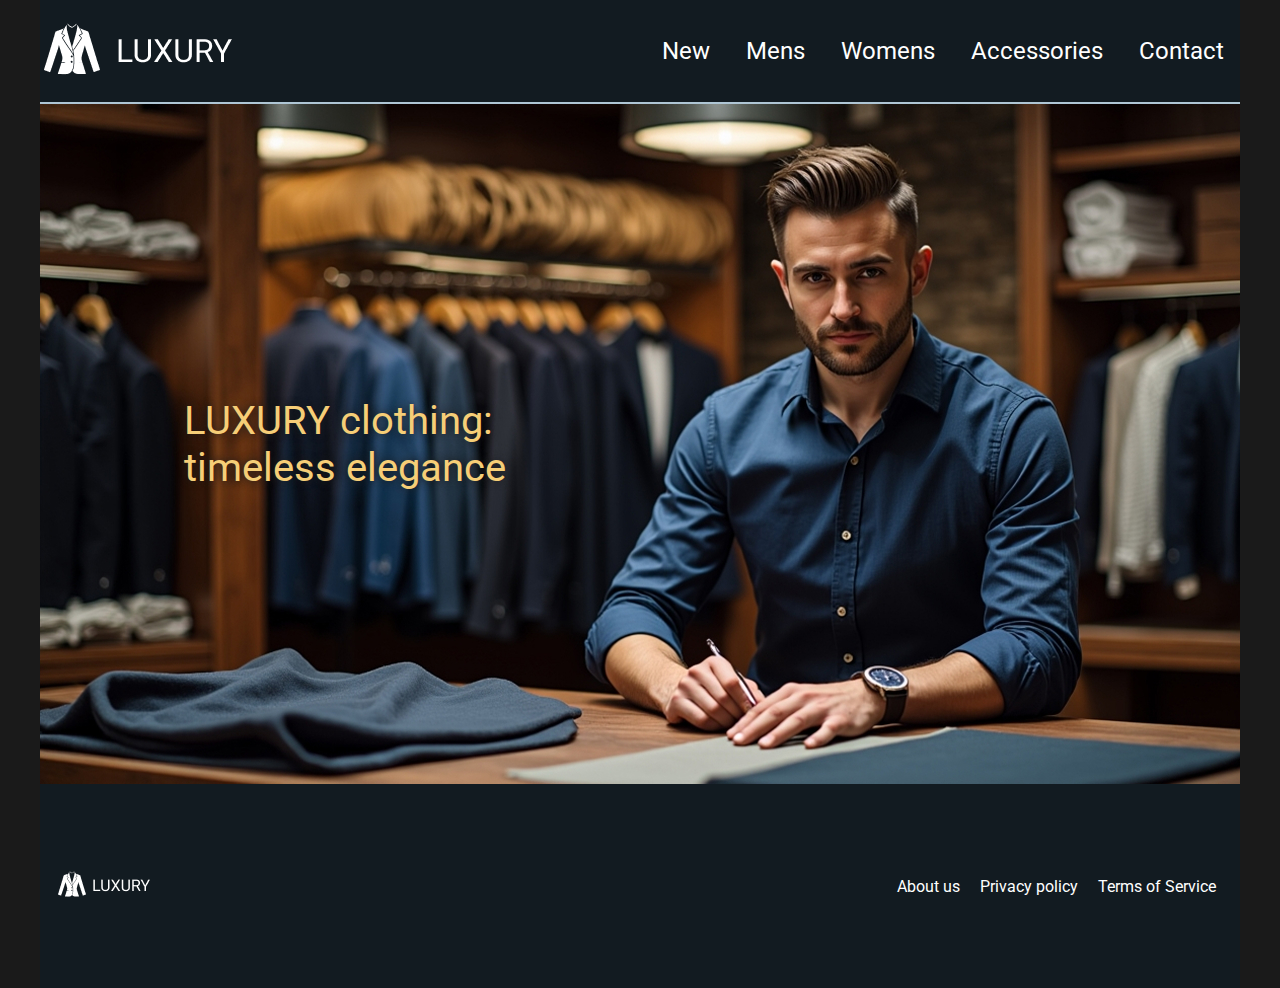
<file: index.html>
<!DOCTYPE html>
<html lang="en">
<head>
    <meta charset="UTF-8">
    <meta name="viewport" content="width=device-width, initial-scale=1.0">
    <title>Document</title>
    <link rel="stylesheet" href="css/estilos.css">
</head>
<body>
    <header>
        <!-- isologo -->
         <a href="index.html">
            <img src="imgs/isologo.png" alt="Logo Luxury">   
         </a>
        <!-- barra de navegación -->
         <nav>
            <a href="new.html">New</a>
            <a href="mens.html">Mens</a>
            <a href="womens.html">Womens</a>
            <a href="accessories.html">Accessories</a>
            <a href="contact.html">Contact</a>
         </nav>
    </header>
    <main>
         <section id="hero-banner">
            <h1>LUXURY clothing: timeless elegance</h1>
         </section>
    </main>
    <footer>
        <!-- logo -->
         <a href="index.html">
            <img src="imgs/isologo-footer.png">
         </a>
        <!-- navegación -->
         <nav>
            <a href="#!">About us</a>
            <a href="#!">Privacy policy</a>
            <a href="#!">Terms of Service</a>
         </nav>
    </footer>

</body>
</html>
</file>
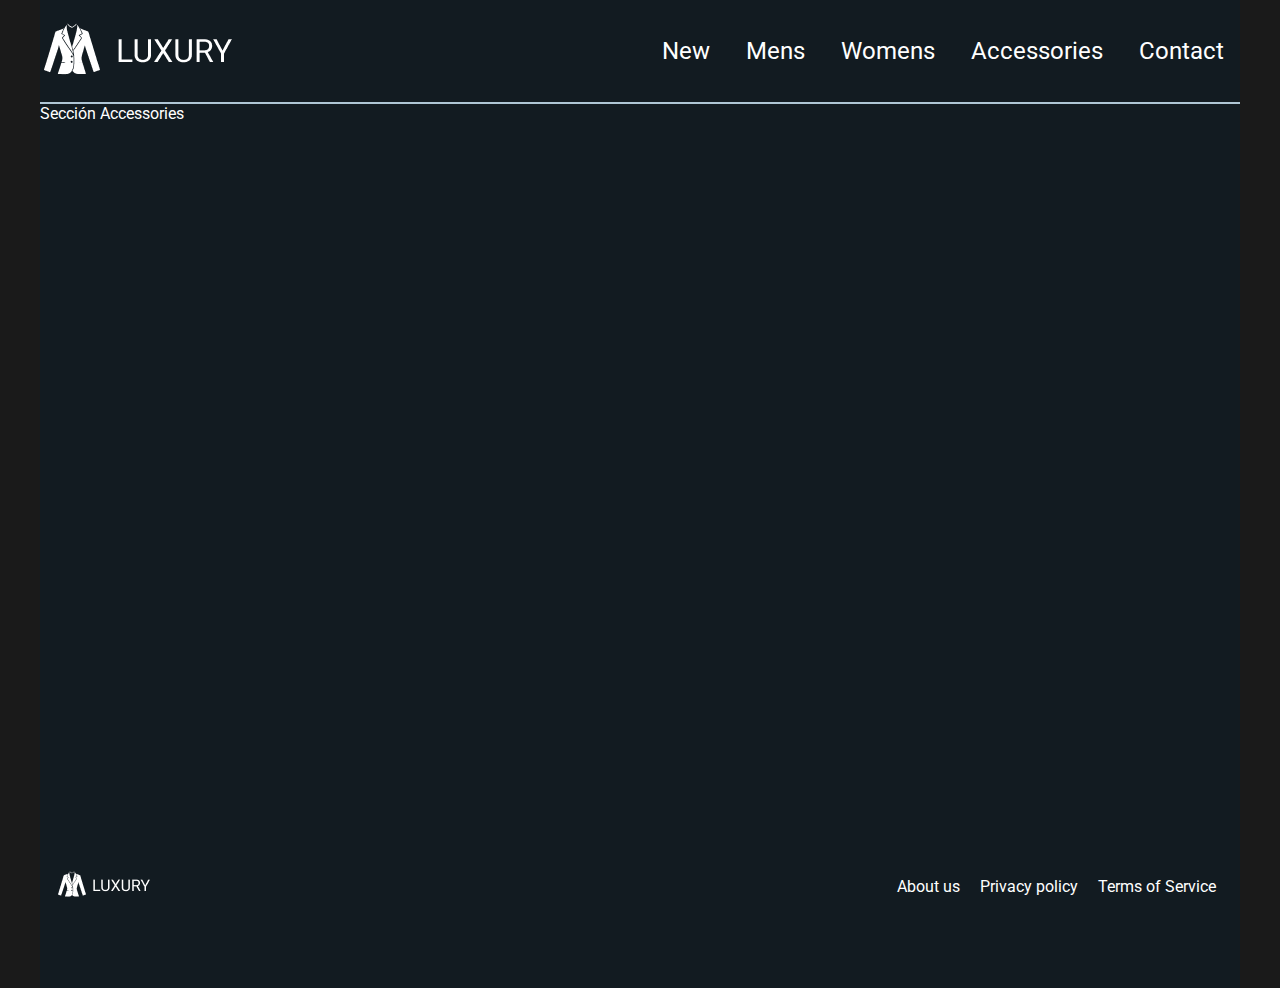
<file: accessories.html>
<!DOCTYPE html>
<html lang="en">
<head>
    <meta charset="UTF-8">
    <meta name="viewport" content="width=device-width, initial-scale=1.0">
    <title>Document</title>
    <link rel="stylesheet" href="css/estilos.css">
</head>
<body>
    <header>
        <!-- isologo -->
         <a href="index.html">
            <img src="imgs/isologo.png" alt="Logo Luxury">   
         </a>
        <!-- barra de navegación -->
         <nav>
            <a href="new.html">New</a>
            <a href="mens.html">Mens</a>
            <a href="womens.html">Womens</a>
            <a href="accessories.html">Accessories</a>
            <a href="contact.html">Contact</a>
         </nav>
    </header>
    <main>

            Sección Accessories

    </main>
    <footer>
        <!-- logo -->
         <a href="index.html">
            <img src="imgs/isologo-footer.png">
         </a>
        <!-- navegación -->
         <nav>
            <a href="#!">About us</a>
            <a href="#!">Privacy policy</a>
            <a href="#!">Terms of Service</a>
         </nav>
    </footer>

</body>
</html>
</file>
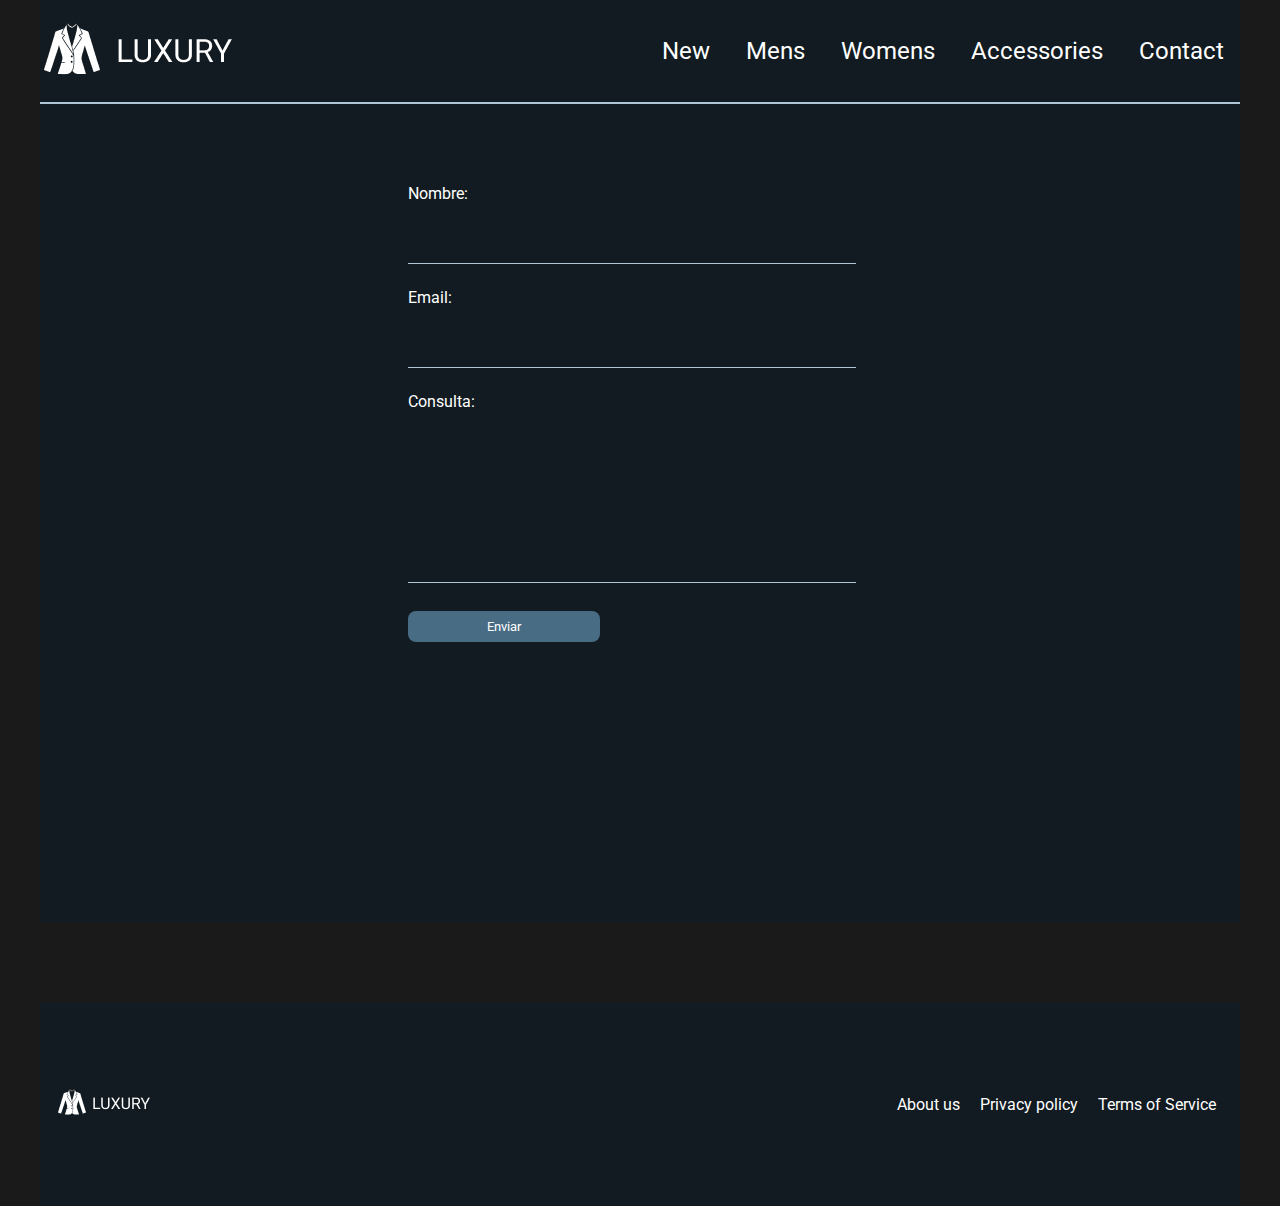
<file: contact.html>
<!DOCTYPE html>
<html lang="en">
<head>
    <meta charset="UTF-8">
    <meta name="viewport" content="width=device-width, initial-scale=1.0">
    <title>Document</title>
    <link rel="stylesheet" href="css/estilos.css">
</head>
<body>
    <header>
        <!-- isologo -->
         <a href="index.html">
            <img src="imgs/isologo.png" alt="Logo Luxury">   
         </a>
        <!-- barra de navegación -->
         <nav>
            <a href="new.html">New</a>
            <a href="mens.html">Mens</a>
            <a href="womens.html">Womens</a>
            <a href="accessories.html">Accessories</a>
            <a href="contact.html">Contact</a>
         </nav>
    </header>
    <main>

        <form action="contact.php" method="post" id="form-contacto">
            Nombre:
            <input type="text" name="nombre">
            Email: 
            <input type="email" name="email">
            Consulta:
            <textarea name="consulta"></textarea>
            <button>Enviar</button>
        </form>

        <iframe src="https://www.google.com/maps/embed?pb=!1m18!1m12!1m3!1d3284.57388580652!2d-58.38821232338897!3d-34.58964707295944!2m3!1f0!2f0!3f0!3m2!1i1024!2i768!4f13.1!3m3!1m2!1s0x95bccabadc1e91a1%3A0xe3427873769b3913!2sAv.%20Alvear%201595%2C%20C1014%20C1014AAC%2C%20Cdad.%20Aut%C3%B3noma%20de%20Buenos%20Aires!5e0!3m2!1ses!2sar!4v1758916224630!5m2!1ses!2sar"  allowfullscreen="" loading="lazy" referrerpolicy="no-referrer-when-downgrade"></iframe>

    </main>
    <footer>
        <!-- logo -->
         <a href="index.html">
            <img src="imgs/isologo-footer.png">
         </a>
        <!-- navegación -->
         <nav>
            <a href="#!">About us</a>
            <a href="#!">Privacy policy</a>
            <a href="#!">Terms of Service</a>
         </nav>
    </footer>

</body>
</html>
</file>
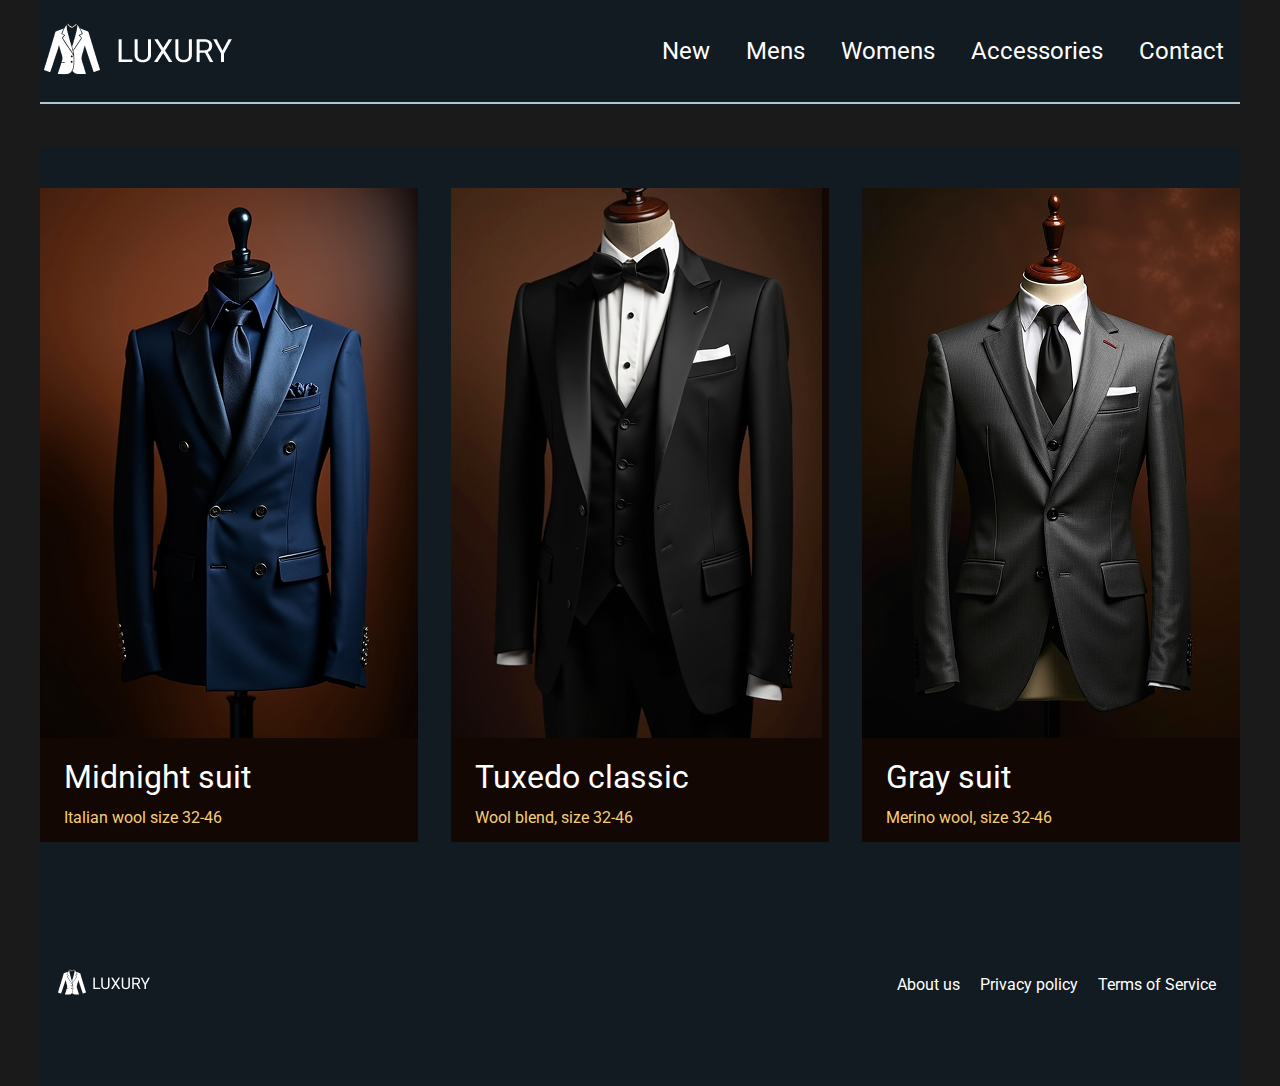
<file: mens.html>
<!DOCTYPE html>
<html lang="en">
<head>
    <meta charset="UTF-8">
    <meta name="viewport" content="width=device-width, initial-scale=1.0">
    <title>Document</title>
    <link rel="stylesheet" href="css/estilos.css">
</head>
<body>
    <header>
        <!-- isologo -->
         <a href="index.html">
            <img src="imgs/isologo.png" alt="Logo Luxury">   
         </a>
        <!-- barra de navegación -->
         <nav>
            <a href="new.html">New</a>
            <a href="mens.html">Mens</a>
            <a href="womens.html">Womens</a>
            <a href="accessories.html">Accessories</a>
            <a href="contact.html">Contact</a>
         </nav>
    </header>
    <main>

        <section id="mens">
            <article>
                <img src="imgs/suit.jpg" alt="Midnight suit">
                <h2>Midnight suit</h2>
                <span>Italian wool size 32-46</span>
            </article>

            <article>
                <img src="imgs/tux.jpg" alt="Tuxedo classic">
                <h2>Tuxedo classic</h2>
                <span>Wool blend, size 32-46</span>
            </article>

            <article>
                <img src="imgs/suit2.jpg" alt="Gray suit">
                <h2>Gray suit</h2>
                <span>Merino wool, size 32-46</span>
            </article>

        </section>

    </main>
    <footer>
        <!-- logo -->
         <a href="index.html">
            <img src="imgs/isologo-footer.png">
         </a>
        <!-- navegación -->
         <nav>
            <a href="#!">About us</a>
            <a href="#!">Privacy policy</a>
            <a href="#!">Terms of Service</a>
         </nav>
    </footer>

</body>
</html>
</file>
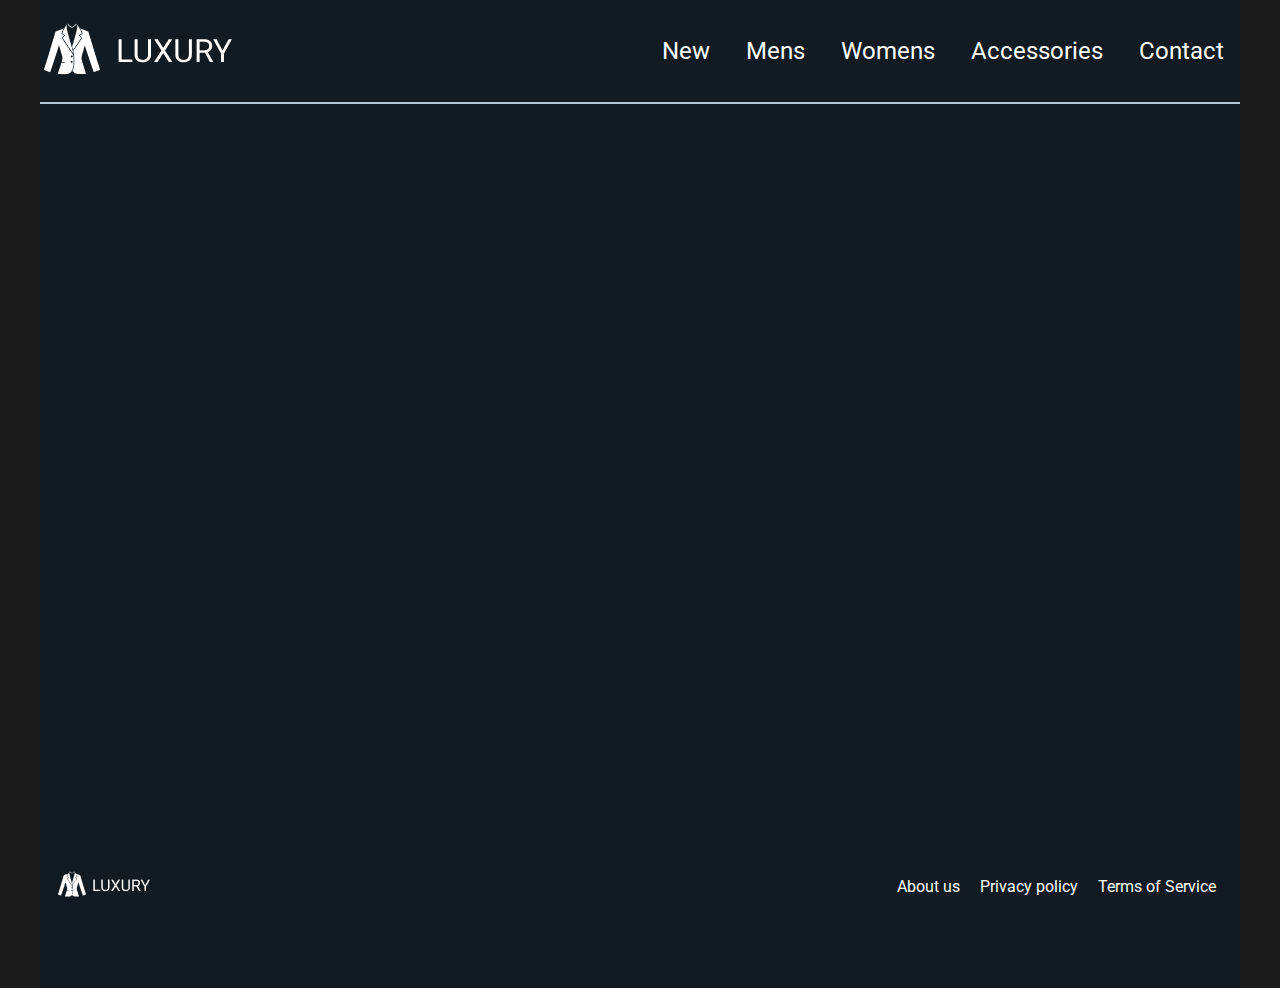
<file: plantilla.html>
<!DOCTYPE html>
<html lang="en">
<head>
    <meta charset="UTF-8">
    <meta name="viewport" content="width=device-width, initial-scale=1.0">
    <title>Document</title>
    <link rel="stylesheet" href="css/estilos.css">
</head>
<body>
    <header>
        <!-- isologo -->
         <a href="index.html">
            <img src="imgs/isologo.png" alt="Logo Luxury">   
         </a>
        <!-- barra de navegación -->
         <nav>
            <a href="new.html">New</a>
            <a href="mens.html">Mens</a>
            <a href="womens.html">Womens</a>
            <a href="accessories.html">Accessories</a>
            <a href="contact.html">Contact</a>
         </nav>
    </header>
    <main>

    </main>
    <footer>
        <!-- logo -->
         <a href="index.html">
            <img src="imgs/isologo-footer.png">
         </a>
        <!-- navegación -->
         <nav>
            <a href="#!">About us</a>
            <a href="#!">Privacy policy</a>
            <a href="#!">Terms of Service</a>
         </nav>
    </footer>

</body>
</html>
</file>
<file: css/estilos.css>
@import url('https://fonts.googleapis.com/css2?family=Roboto:ital,wght@0,100..900;1,100..900&display=swap');

*{
    margin: 0px;
    padding: 0px;
    box-sizing: border-box;
}

body{
    width: 1200px;
    margin: auto;
    background-color: #1A1A1A;
    color: white;
    font-family: Roboto, sans-serif;
}

a{
    text-decoration: none;
}

header{
    height: 104px;
    background-color: hsl(204, 31%, 10%);
    border-bottom: 2px solid hsl(204, 31%, 76%);
    display: flex;
    justify-content: space-between;
    align-items: center;
}

    header nav a{
        margin: 16px;
        font-size: 24px;
        color: white;
    }

main{
    min-height: 680px;
    background-color: hsl(204, 29%, 10%);
}

/* seccion hero-banner */
#hero-banner{
    height: 680px;
    background-image: url(../imgs/heroimage.jpg);
    display: flex;
    align-items: center;
}
    #hero-banner h1{
        margin-left: 144px;
        width: 322px;
        font-size: 40px;
        font-weight: 400;
        color: #F6CE77;
        text-shadow: 0px 0px 8px #1A1A1A;
    }

/* sección men's */    
#mens{
    margin-top: 44px;
    height: 734px;
    display: flex;
    justify-content: space-between;
    align-items: center;
}
    #mens article{
        width: 378px;
        height: 654px;
        background-color: #120703;
    }
        #mens article h2{
            margin: 16px 24px 12px 24px;
            font-size: 32px;
            font-weight: 400;
        }
        #mens article span{
            margin: 0px 24px;
            color: #F6CE77;
        }

/* formulario de contacto */
    #form-contacto{
        width: 512px;
        height: 482px;
        margin: auto;
        padding: 80px 24px 24px 24px;
    }
        #form-contacto input{
            width: 448px;
            padding: 8px 16px;
            margin: 16px 0px 24px 0px;
            border: none;
            border-bottom: 1px solid #AFC6D5;
            color: white;
            background-color: hsl(204, 29%, 10%);
            font-size: 24px;
            font-family: Roboto, sans-serif;
        }
        #form-contacto textarea{
            width: 448px;
            margin: 16px 0px 24px 0px;
            padding: 8px 16px;
            height: 156px;
            border: none;
            color: white;
            border-bottom: 1px solid #AFC6D5;
            background-color: hsl(204, 29%, 10%);
            font-size: 24px;
            font-family: Roboto, sans-serif;
            resize: none; 
        }
        #form-contacto button{
            width: 192px;
            padding: 8px 16px;
            border-radius: 8px;
            color: white;
            background-color: hsl(204, 29%, 40%);
            font-family: Roboto, sans-serif;
            border: none;
            cursor: pointer;
            transition: 500ms;
        }
        #form-contacto button:hover{
            background-color: hsl(204, 29%, 56%);
        }

/* Insertar video desde Google Maps */        
        iframe{
            width: 768px;
            height: 256px;
            border: none;
            margin: 80px auto;
            display: block;
        }

footer{
    height: 204px;
    background-color: hsl(204, 31%, 10%);
    padding: 16px;
    display: flex;
    justify-content: space-between;
    align-items: center;
}
    footer nav a{
        color: white;
        margin: 8px;
    }
</file>
